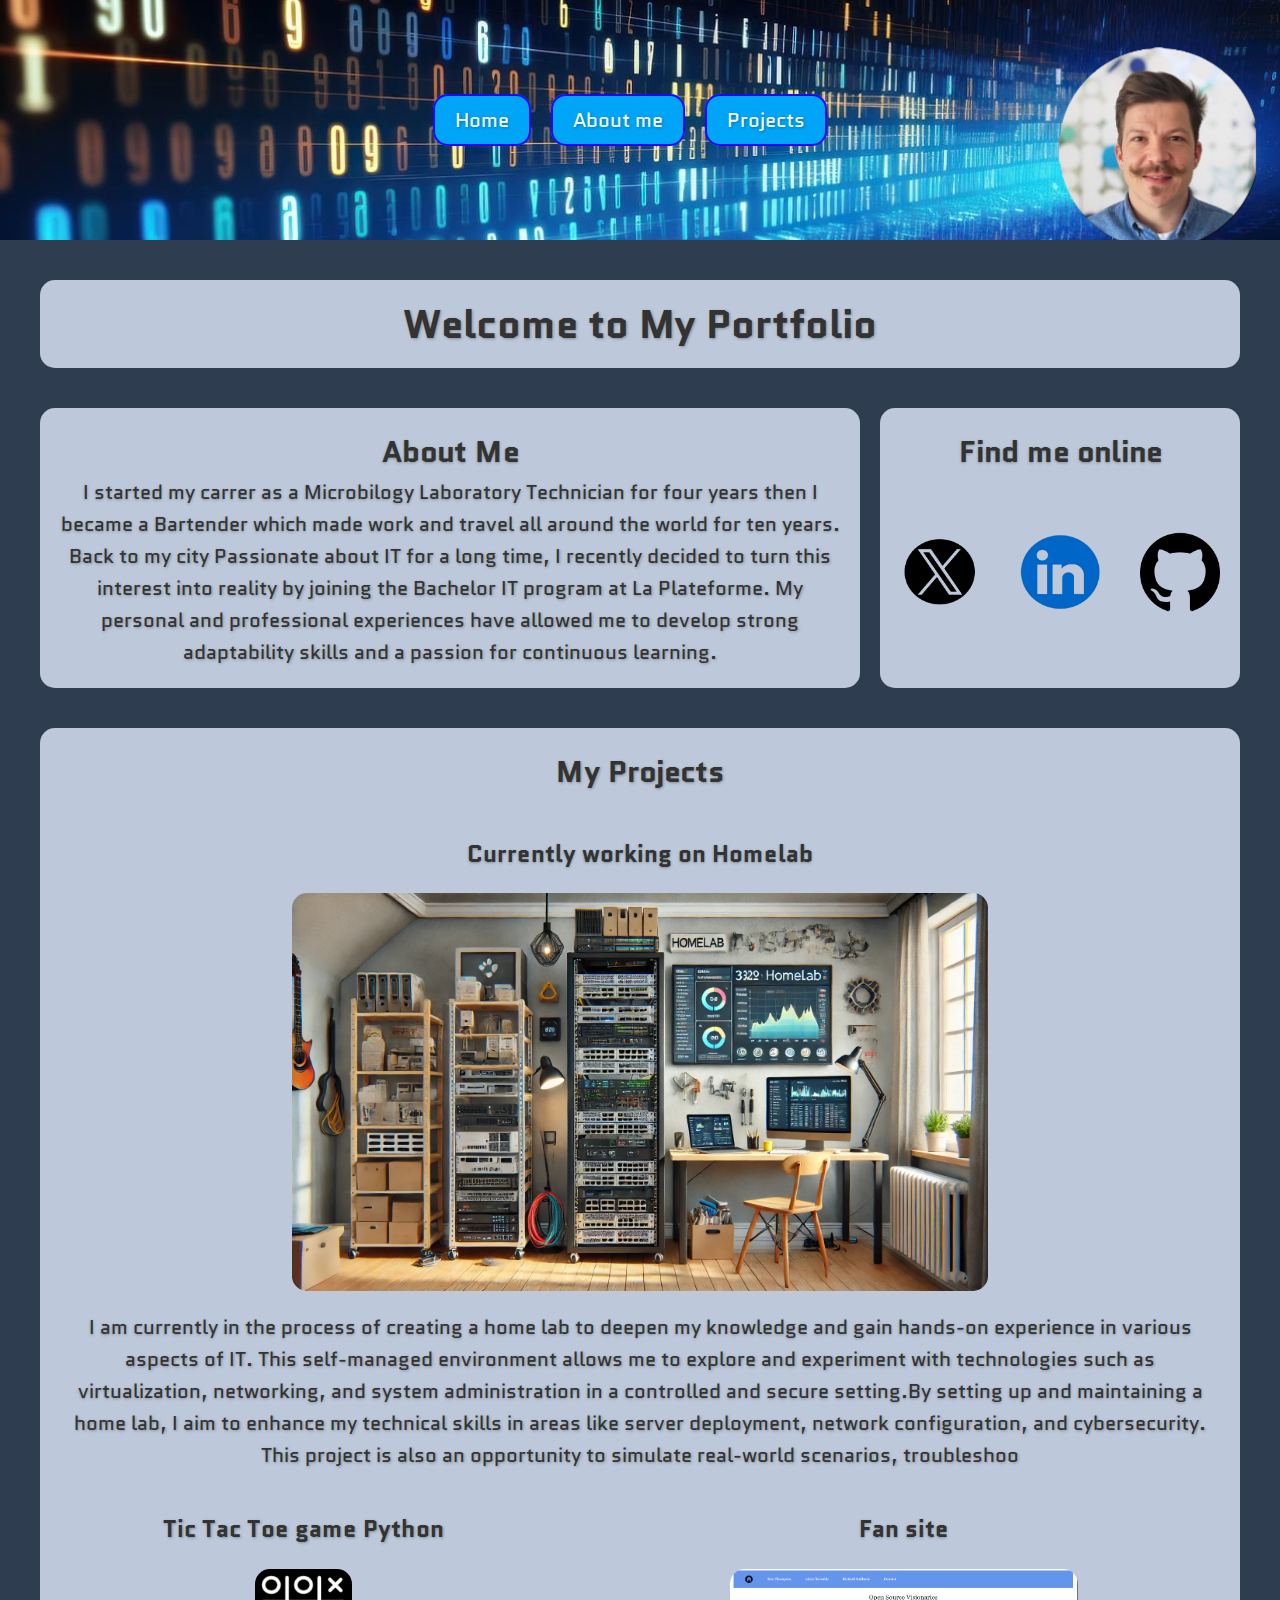
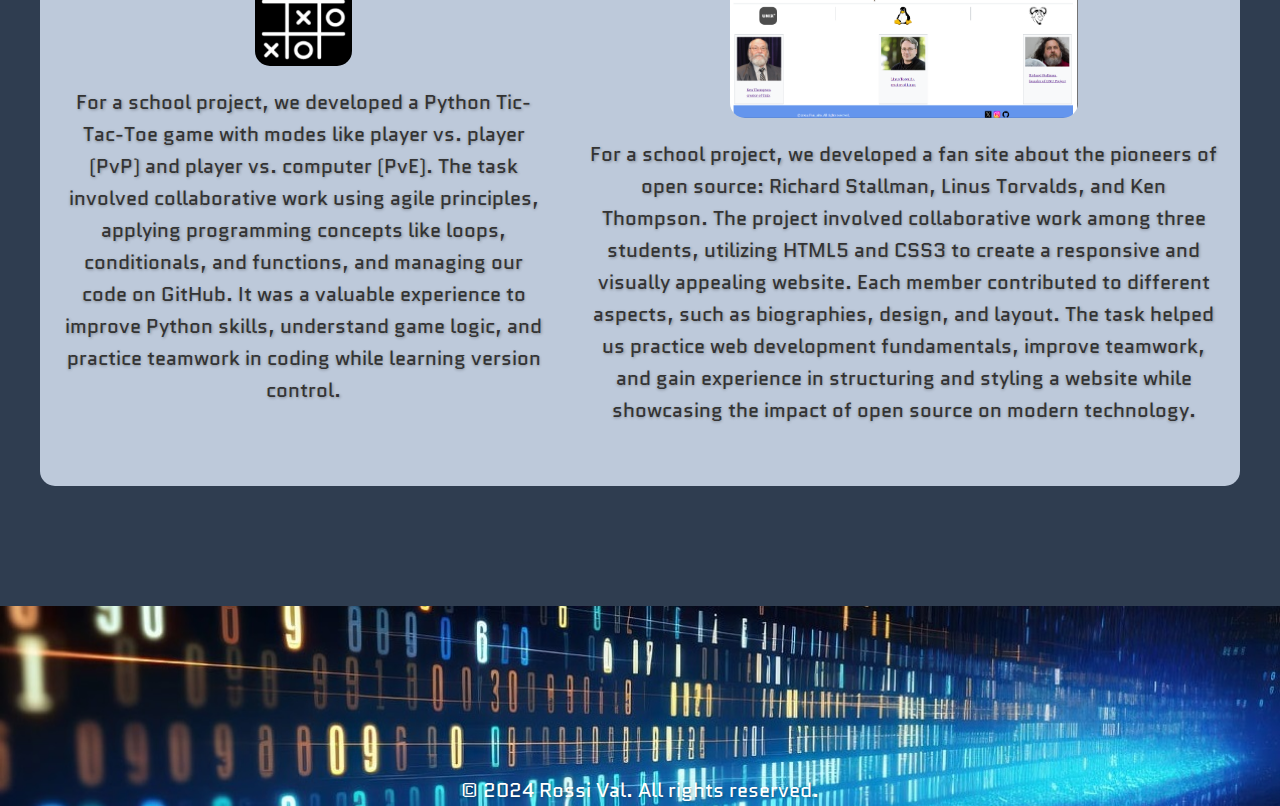
<file: index.html>
<!DOCTYPE html>
<html lang="en">
<head>
    <meta charset="UTF-8">
    <meta name="viewport" content="width=device-width, initial-scale=1.0">
    <title>My Portfolio</title>
    <meta name="description" content="View Valentin's portfolio">    <!-- Adds a description for SEO -->
    <link rel="stylesheet" href="portfolio.css">
    <link rel="icon" href="images/geek.jpg" type="images/x-icon">
    <link rel="preconnect" href="https://fonts.googleapis.com">
<link rel="preconnect" href="https://fonts.gstatic.com" crossorigin>
<link href="https://fonts.googleapis.com/css2?family=Quantico:ital,wght@0,400;0,700;1,400;1,700&display=swap" rel="stylesheet">
    
</head>
<body>
    <header>
        <nav>
            <ul>
                <li><a href="#home">Home</a></li>
                <li><a href="#about">About me</a></li>
                <li><a href="#projects">Projects</a></li>
            </ul>
        </nav>
    </header>

    <main>
        <section >
            <h1>Welcome to My Portfolio</h1>
        </section>
        <div class="boutfind">   
            <section id="about">
                <h2>About Me</h2>
                <p>I started my carrer as a Microbilogy Laboratory Technician for four years then I became a Bartender which made work and travel all around the world for ten years. Back to my city  Passionate about IT for a long time, I recently decided to turn this interest into reality by joining the Bachelor IT program at La Plateforme. My personal and professional experiences have allowed me to develop strong adaptability skills and a passion for continuous learning.  </p>
            </section> 
            <section class="finh" id="find">
                <h2 > Find me online</h2>
                <ul class="find-class">
                    <li class="social-icon findli"><a href="https://x.com/valtuco?t=BzKD3D_xw1yBNU1bJkjvIg&s=03"target="_blank" aria-label="Visit my Twitter"><img src="./images/Twitter.png" alt="Twitter" class="social-icon"></a></li>
                    <li class="social-icon findli"><a href="https://www.linkedin.com/in/valentin-rossi-941791114/" target="_blank" aria-label="Visit my Linkedin"><img src="./images/linkedin.png" alt="Linkedin" class="social-icon" ></a></li>
                    <li class="social-icon findli"><a href="https://github.com/valentin-rossi-1" target="_blank" aria-label="Visit my Github">
                    <img src="./images/Github.png" alt="Github" class="social-icon"></a></li>
                </ul>
            </section>
        </div>

        <section id="projects">
            <h2 >My Projects</h2>
            <div class="projos12">
                <article>
                    <h3> Currently working on Homelab</h3>
                    <img src="./images/homelabe.jpeg" alt="Picture of Homelab" class="projos-img1">
                    <p>I am currently in the process of creating a home lab to deepen my knowledge and gain hands-on experience in various aspects of IT. This self-managed environment allows me to explore and experiment with technologies such as virtualization, networking, and system administration in a controlled and secure setting.By setting up and maintaining a home lab, I aim to enhance my technical skills in areas like server deployment, network configuration, and cybersecurity. This project is also an opportunity to simulate real-world scenarios, troubleshoo</p>
                </article>          
            </div>   
            <div class="projos34">
                <article>
                    <h3>Tic Tac Toe game Python</h3>
                    <a href="https://github.com/valentin-rossi-1/TicTacToe" target="_blank">
                        <img src="./images/tic.png" alt="Picture of tic-tac-toe game" class="projos-img projos-img2">
                    </a>
                    <p>For a school project, we developed a Python Tic-Tac-Toe game with modes like player vs. player (PvP) and player vs. computer (PvE). The task involved collaborative work using agile principles, applying programming concepts like loops, conditionals, and functions, and managing our code on GitHub. It was a valuable experience to improve Python skills, understand game logic, and practice teamwork in coding while learning version control.</p>
                </article>
                <article>
                    <h3> Fan site</h3>
                    <a href="https://github.com/valentin-rossi-1/Fan_site" target="_blank">
                         <img src="./images/Fansite.png" alt="Picture of fan site" class="projos-img projos-img3">
                    </a>
                    <p>For a school project, we developed a fan site about the pioneers of open source: Richard Stallman, Linus Torvalds, and Ken Thompson. The project involved collaborative work among three students, utilizing HTML5 and CSS3 to create a responsive and visually appealing website. Each member contributed to different aspects, such as biographies, design, and layout. The task helped us practice web development fundamentals, improve teamwork, and gain experience in structuring and styling a website while showcasing the impact of open source on modern technology.</p>
                </article>
                               <!--<article>
                <article>
                    <h3>Project 4</h3>
                    <p>Description of Project 3</p>
                </article>  -->
            </div>
        </section>
    </main>
</body>

<footer >

    <p>&copy; 2024 Rossi Val. All rights reserved.</p>
</footer>
</html>
</file>
<file: portfolio.css>
* {
    margin: 0;
    padding: 0;
    box-sizing: border-box;
}

html{
    background-color: rgb(47, 61, 80);
    font-size: 20px;
    text-shadow: 0.5px 0.5px 3px rgba(0, 0, 0, 0.3);
}
body {
    font-family: "Quantico", serif;
    line-height: 1.6;
    color: #333;
}

p{
    text-align: center;
}

header {
    background-image: url(images/fond.png);
    background-repeat: no-repeat;
    background-size: cover;
    align-content: center;
    background-color: #f4f4f4;
    padding: 1rem;
    height: 12rem;
    
}

.boutfind{
    display: flex;
    justify-content: center;
    flex-direction: row;
    gap: 1rem;

}
.projos12 {
    display: flex;
    justify-content: center;
    flex-direction: row;
    list-style-type: none;
    margin-top: 2rem;
    margin-bottom: 2rem;
    gap: 2rem;

}

.projos34 {
    display: flex;
    justify-content: center;
    flex-direction: row;
    list-style-type: none;
    margin-top: 2rem;
    margin-bottom: 2rem;
    gap: 2rem;
}

.projos-img1 {
    display: block;
    margin: 1rem auto 0 auto;
    width: 60%;
    height: auto;
    margin-bottom: 1rem;
    border-radius: 15px;
}
.projos-img2 {
    display: block;
    margin: 1rem auto 0 auto;
    width: 20%;
    height: auto;
    margin-bottom: 1rem;
    border-radius: 15px;
    
}
.projos-img3 {
    display: block;
    margin: 1rem auto 0 auto;
    width: 55%;
    height: auto;
    margin-bottom: 1rem;
    border-radius: 15px;
    
}

.projos-img {
    display: block;
    margin: 1rem auto 0 auto;
    height: auto;
    margin-bottom: 1rem;
    border-radius: 15px;
}

.projos-img:hover {
    transform: rotate(5deg);
    transition: transform 0.3s ease-in-out;
    transform: scale(1.1);
    transition: transform 0.3s ease-in-out;
}

nav ul {
    list-style-type: none;
    display: flex;
    justify-content: center; /* Centre les éléments horizontalement */
    align-items: center; /* Centre les éléments verticalement */
    flex-direction: row;
    padding: 0;
}

nav ul li {
    margin-right: 20px;

}
nav ul li a {
    color: white;
    background: rgb(1, 165, 247);
    padding: 0.5rem 1rem;
    border-radius: 15px;
    text-decoration: none;
    font-size: -1.1rem;
    border: 2px solid rgb(30, 6, 247);
}

nav ul li a:hover {
    background: rgb(30, 6, 247);
    color: rgb(1, 165, 247);
    transition: background-color 0.3s ease, color 0.3s ease;
}



main {
    padding: 2rem;
    margin-bottom: 2rem;
}

section {

    background-color: rgb(189, 201, 218);
    padding: 1rem;
    margin-bottom: 2rem;
    border-radius: 15px;
}

h1 {
    color: #333;
    display: flex;
    justify-content: center;
    font-size: 2rem;
    line-height: 1.2;
}



h2, h3 {
    color: #333;
    display: flex;
    justify-content: center;
    text-align: center;
}

p {
    display: flex;
    justify-content: center;
    
}

footer { 
    flex-direction: flex-start ;
    align-content: end;
    background-image: url(./images/digital-8280787_1280.jpg);
    background-size: cover;
    height: 10rem;
    color: white;
    list-style-type: none;
}

.find-class{   
    display: flex;
    justify-content: center;
    align-items: center;
    flex-direction: row;
    list-style-type: none;
    gap: 2rem;
    height: 80%;
    
}
.social-icon {
    display: inline-block;
    height: auto;
    transition: transform 0.3s ease-in-out;
}

.social-icon:hover {
    transform: rotate(5deg) scale(1.1); /* Rotation + Zoom */
}

.findli img {
    width: 80px; /* Same width */
    height: 80px; /* Same height */
    display: flex;
    flex-direction: row;

}
.twitpic{
    border-radius: 5px;
}


@media (max-width: 768px) {
   
  .boutfind {
    flex-direction: column;
  }
    header nav ul {
        flex-direction: column;
        margin: 0;
    }

    header nav ul li {
        margin-bottom: 2rem;
    }
    .projos34 {
        flex-direction: column;
    }
    
    .finh{
        width: 100%;
        
    }
    .findli img {
        width: 16vw;
        height: 12vh;
    
}
</file>
